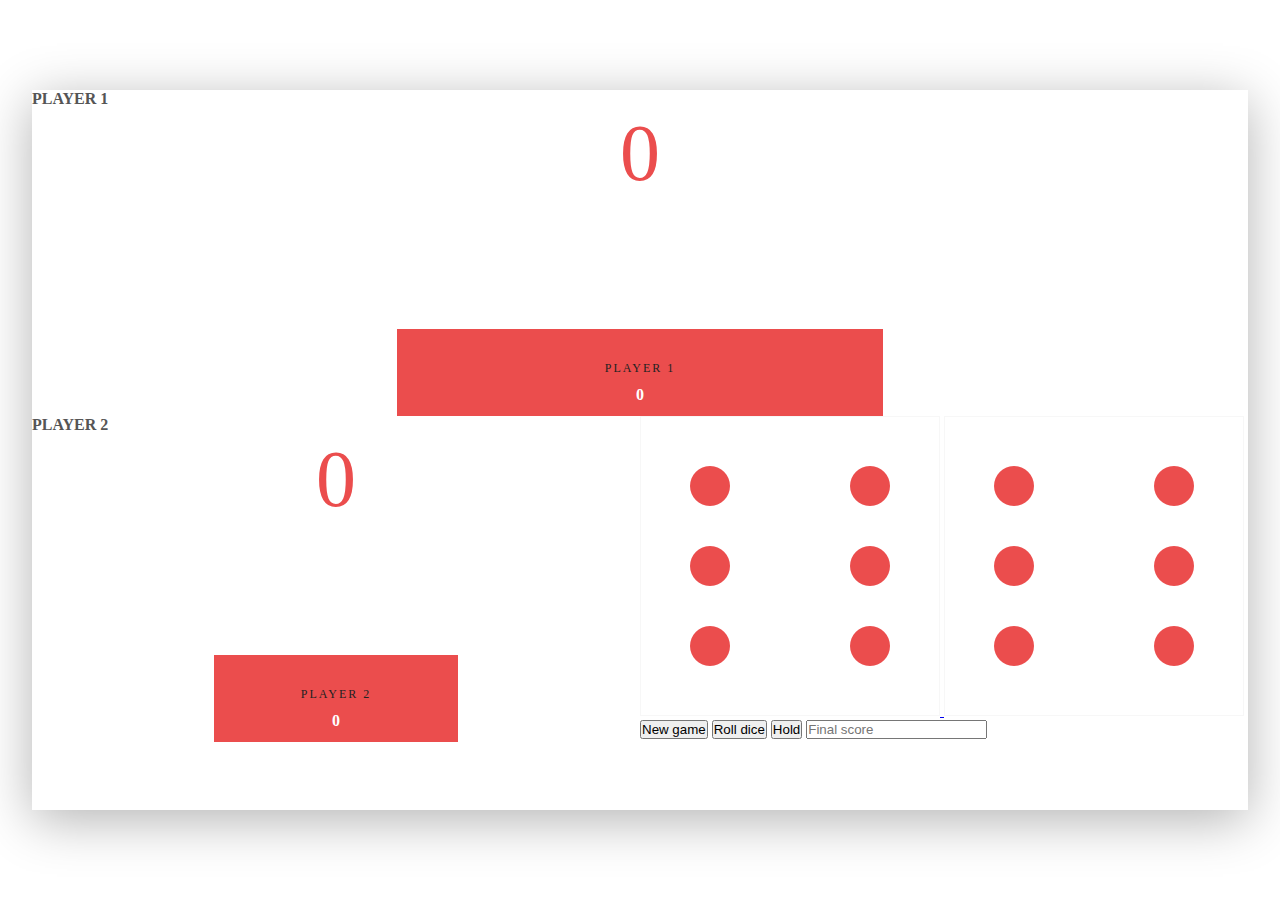
<file: index.html>
<!DOCTYPE html>
<html lang="en">
<head>
    <meta charset="UTF-8">
    <title>Solo boostrap Project</title>
    <link rel="stylesheet" href="style.css">
    <script src="https://code.jquery.com/jquery-3.4.1.min.js"></script>
    
</head>
<body>
    <div class="container">
            <!-- box2 player 1 -->
            <div class="player0-box">

                <!-- first box info and score  -->
                <div class="player-info" id="name-player0">Player 1</div>
                <div class="player-score" id="score-player-0">500</div>

                <!-- second box for score and info -->
                <div class="current-score-player">
                        <div class="current-label" id="label0">player 1</div>
                        <div class="current-score" id = "current-score0">100 </div>
                </div>

            </div>
            <div class="dices">
            </div>
            <!-- box2 player 2 -->
            <div class="player1-box">

                <!-- first box info player2  and score  -->
                <div class="player-info" id="name-player1"> Player 2 </div>
                <div class="player-score" id="score-player-1">600</div>

                <!-- second box for score and info -->
                <div class="current-score-player">
                    <div class="current-label" id="label1">player 2</div>
                    <div class="current-score" id = "current-score1">100</div>
                </div>

            </div>
        <a href="#"><div>
            <img src="./images/dice-6.png" alt="Dice" class="dice" id="dice-1">
            <img src="./images/dice-6.png" alt="Dice" class="dice" id="dice-2">
        </div></a>
        

        <button class="btn-new">New game</button>
        <button class="btn-roll">Roll dice</button> <!-- to change on click -->
        <button class="btn-hold">Hold</button>

        <input type="text" placeholder="Final score" class="final-score">
    
        <!-- <section class="4 player">
            <div class="player3">Player 3</div>
            <div class="player4">Player 4</div>
        </section> -->
        
        <!-- <button class="btn-new">New Game</button>
        <button class="btn-roll">Roll </button>
        <button class="btn-hold">Hold </button> -->
        
    </div>
    <script src="main.js"></script>
</body>
</html>
</file>
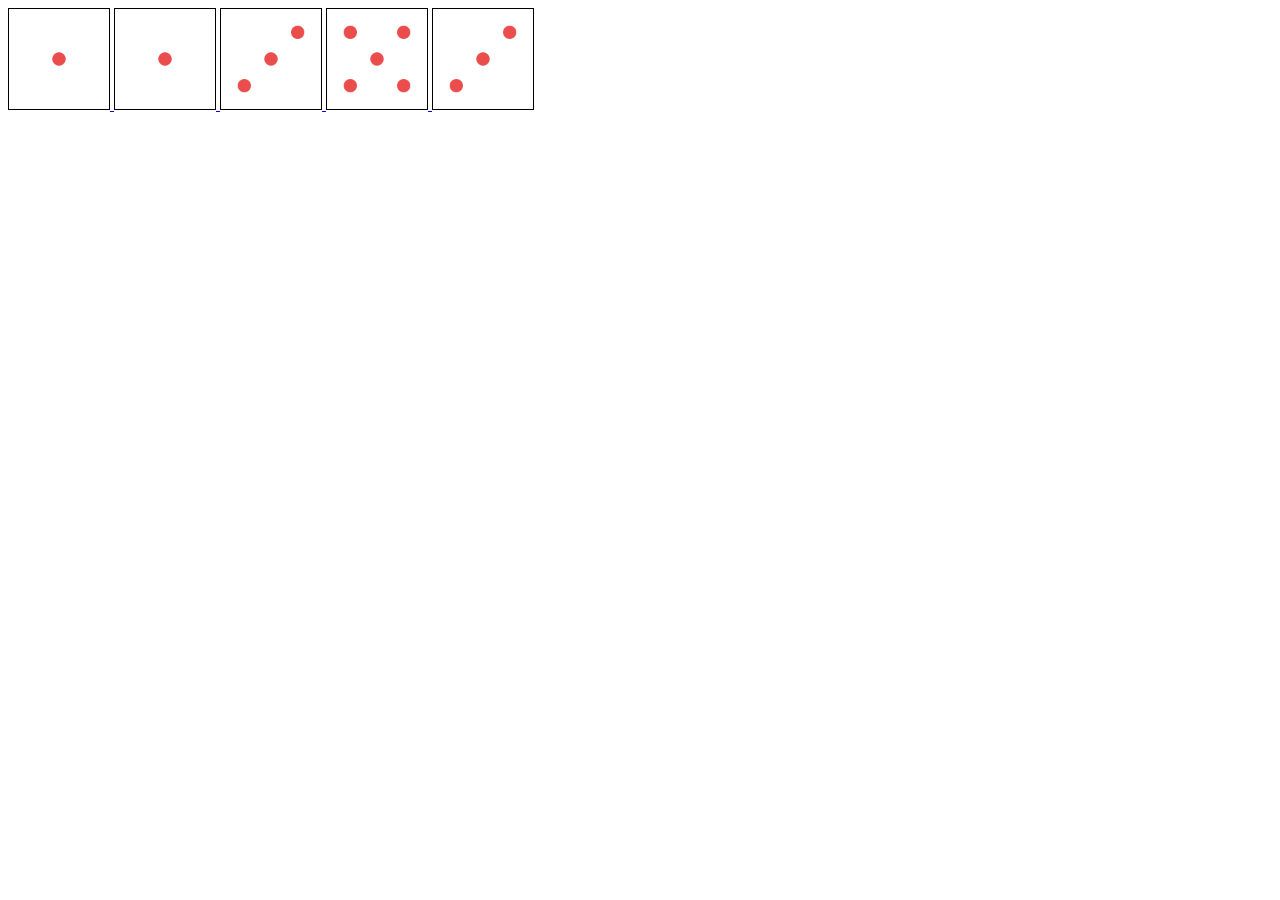
<file: test.html>
<!DOCTYPE html>
<html lang="en">
<head>
    <meta charset="UTF-8">
    <meta name="viewport" content="width=device-width, initial-scale=1.0">
    <meta http-equiv="X-UA-Compatible" content="ie=edge">
    <title>Document</title>
    <script src="https://code.jquery.com/jquery-3.4.1.min.js"></script>
    
</head>
<body>
    <a href="#"><div class="dicesImg">

        <img src="/images/dice-1.png" id= "img-1" alt="" width="100px" style="border: solid black 1px">
        <img src="/images/dice-2.png" id= "img-2" alt="" width="100px" style="border: solid black 1px">
        <img src="/images/dice-3.png" id= "img-3" alt="" width="100px" style="border: solid black 1px">
        <img src="/images/dice-4.png" id= "img-4"alt="" width="100px" style="border: solid black 1px">
        <img src="/images/dice-5.png" id= "img-5"alt="" width="100px" style="border: solid black 1px">

    </div></a>
    
  

    <div class="displayDices">

    </div>

    <script src="test.js"></script>
</body>
</html>
</file>
<file: style.css>
*{
    margin:0;
    padding: 0;
    box-sizing: border-box;
}
body {
    background-size: cover;
    background-position: center;
    font-family: Lato;
    font-weight: 600;
    position: relative;
    height: 100vh;
    color: #555;
}

.container {
    width: 95%;
    height: 80%;
    position:absolute;
    top: 50%;
    left: 50%;
    transform: translate(-50%, -50%);
    background-color: #fff;
    box-shadow: 0px 10px 50px rgba(0, 0, 0, 0.3);
    overflow: hidden;
}

.player1, .player2 {
    width: 100%;
    float: left;
    padding: 100px;
}

.current-label {
    font-size: 40px;
    text-align: center;
    text-transform: uppercase;
    letter-spacing: 2px;
    font-weight: 100;
    margin-top: 20px;
    margin-bottom: 10px;
    position: relative;
}
.player-score {
    width: 100%;
    text-align: center;
    font-size: 80px;
    font-weight: 100;
    color: #EB4D4D;
    margin-bottom: 130px;
}

.current-score-player {
    background-color: #EB4D4D;
    color: #fff;
    width: 40%;
    margin: 0 auto;
    padding: 12px;
    text-align: center;
}

.current-label {
    text-transform: uppercase;
    margin-bottom: 10px;
    font-size: 12px;
    color: #222;
}

/* .player-score {
    font-size: 30px;
} */

 .player1-box, .player2-box {
    width: 50%;
    float: left;
    height: 100%;
}
</file>
